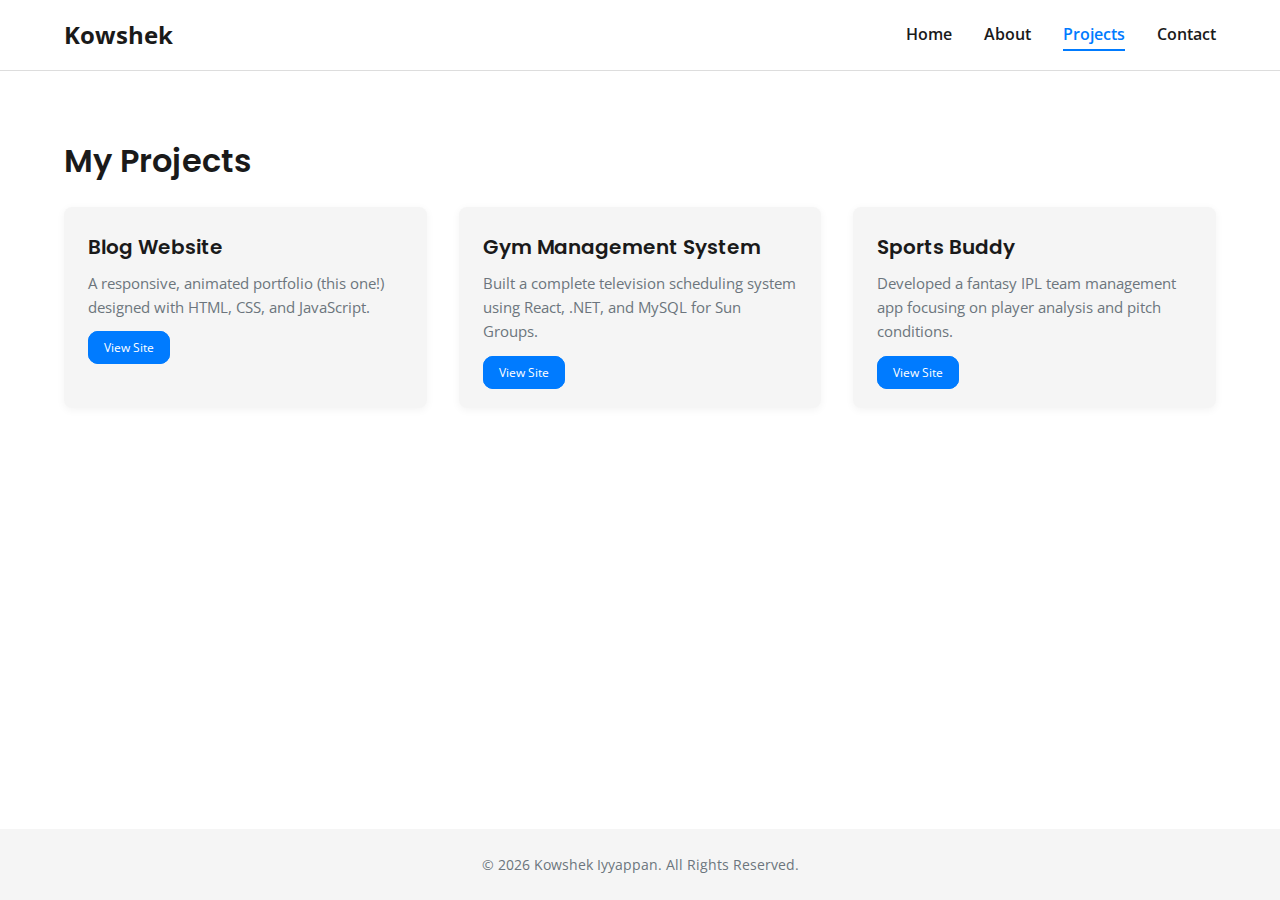
<file: projects.html>
<!DOCTYPE html>
<html lang="en">
  <head>
    <meta charset="UTF-8" />
    <meta name="viewport" content="width=device-width, initial-scale=1.0" />
    <title>Projects | Kowshek Iyyappan</title>
    <link rel="stylesheet" href="style.css" />
    <link rel="icon" href="Favicon.png" type="image/png" />
  </head>
  <body>
    <header>
      <nav class="navbar">
        <div class="logo">Kowshek</div>
        <ul class="nav-links">
          <li><a href="index.html">Home</a></li>
          <li><a href="about.html">About</a></li>
          <li><a href="projects.html" class="active">Projects</a></li>
          <li><a href="contact.html">Contact</a></li>
        </ul>
      </nav>
    </header>

    <section class="projects-section fade-in">
      <div class="container">
        <h1>My Projects</h1>

        <div class="projects-grid">
          <!-- Project 1 -->
          <div class="project-card">
            <!-- <img src="assets/project2.jpg" alt="Project 2" /> -->
            <div class="project-content">
              <h2>Blog Website</h2>
              <p>
                A responsive, animated portfolio (this one!) designed with HTML,
                CSS, and JavaScript.
              </p>
              <!-- <button onclick="openModal('portfolio')">View Details</button> -->
              <a
                href="https://kowshek.github.io/Blog-Website/"
                target="_blank"
                class="Viewbtn"
                >View Site</a
              >
            </div>
          </div>

          <!-- Project 2 -->

          <div class="project-card">
            <!-- <img src="assets/project1.jpg" alt="Project 1" /> -->
            <div class="project-content">
              <h2>Gym Management System</h2>
              <p>
                Built a complete television scheduling system using React, .NET,
                and MySQL for Sun Groups.
              </p>
              <!-- <button onclick="openModal('tv')">View Details</button> -->
              <a href="" class="Viewbtn">View Site</a>
            </div>
          </div>

          <!-- Project 3 -->
          <div class="project-card">
            <!-- <img src="assets/project3.jpg" alt="Project 3" /> -->
            <div class="project-content">
              <h2>Sports Buddy</h2>
              <p>
                Developed a fantasy IPL team management app focusing on player
                analysis and pitch conditions.
              </p>
              <!-- <button onclick="openModal('fantasy')">View Details</button> -->
              <a href="" class="Viewbtn">View Site</a>
            </div>
          </div>
        </div>
      </div>
    </section>

    <!-- Modals -->
    <div id="modal" class="modal">
      <div class="modal-content">
        <span class="close-btn" onclick="closeModal()">&times;</span>
        <div id="modal-body"></div>
      </div>
    </div>

    <footer class="fade-in">
      <p>© <span id="year"></span> Kowshek Iyyappan. All Rights Reserved.</p>
    </footer>

    <script src="script.js"></script>
  </body>
</html>
</file>
<file: style.css>
@import url("https://fonts.googleapis.com/css2?family=Open+Sans:wght@400;600&family=Poppins:wght@500;700&display=swap");

* {
  margin: 0;
  padding: 0;
  box-sizing: border-box;
}

body {
  font-family: "Open Sans", sans-serif;
  background-color: #ffffff;
  color: #1a1a1a;
  line-height: 1.6;
}
.typewriter {
  font-family: "IBM Plex Sans", sans-serif;
  font-weight: 600;
  font-size: 2.5rem;
  color: #2b2b2b;
  border-right: 2px solid #333;
  white-space: nowrap;
  overflow: hidden;
}
.HomePageText {
  font-family: "IBM Plex Sans", sans-serif;
}
footer {
  position: fixed;
  bottom: 0;
  left: 0;
  width: 100%;
  background-color: #f5f5f5;
  text-align: center;
  padding: 1.5rem 0;
  font-size: 0.9rem;
  color: #6c757d;
}

h1,
h2,
h3 {
  font-family: "Poppins", sans-serif;
  font-weight: 600;
  color: #1a1a1a;
}

a {
  color: #007bff;
  text-decoration: none;
  transition: 0.3s;
}
/* 
a:hover {
  color: #0056b3;
} */

header {
  background-color: #ffffff;
  border-bottom: 1px solid #ddd;
  padding: 1rem 5%;
  position: sticky;
  top: 0;
  z-index: 1000;
}

.navbar {
  display: flex;
  justify-content: space-between;
  align-items: center;
}

.logo {
  font-size: 1.5rem;
  font-weight: bold;
  color: #1a1a1a;
}

.nav-links {
  list-style: none;
  display: flex;
  gap: 2rem;
}

.nav-links a {
  font-weight: 600;
  color: #1a1a1a;
}

.nav-links a.active {
  color: #007bff;
  border-bottom: 2px solid #007bff;
  padding-bottom: 4px;
}

section {
  padding: 4rem 5%;
}

.hero {
  display: flex;
  align-items: center;
  gap: 2rem;
  flex-wrap: wrap;
  min-height: 80vh;
}

.hero-content {
  flex: 1;
}

.hero-content h1 {
  font-size: 3rem;
  margin-bottom: 1rem;
}

.hero-content p {
  font-size: 1.1rem;
  color: #6c757d;
  max-width: 520px;
}

.hero-buttons {
  margin-top: 2rem;
  display: flex;
  gap: 1rem;
}

.hero-buttons a {
  padding: 0.75rem 1.5rem;
  border-radius: 50px;
  font-weight: 600;
  border: 1px solid white;
}
.hero-buttons a:hover {
  background-color: #57a2ff;
}
.hero-buttons a:hover {
  color: black;
}
.btn-primary {
  background-color: #007bff;
  color: white;
  border: none;
}

.btn-primary:hover {
  background-color: #0056b3;
}

.btn-secondary {
  border: 1px solid #007bff;
  color: #007bff;
  background: none;
}

.btn-secondary:hover {
  background-color: #e6f0ff;
}

.profile-pic {
  max-width: 100px;
  height: 100px;
  border-radius: 50%;
  box-shadow: 0 2px 10px rgba(0, 0, 0, 0.1);
}

.about-grid {
  display: grid;
  grid-template-columns: 1fr 2fr;
  gap: 3rem;
  align-items: center;
  margin-top: 45px;
}

.projects-grid {
  display: grid;
  grid-template-columns: repeat(auto-fit, minmax(280px, 1fr));
  gap: 2rem;
  margin-top: 20px;
}

.project-card {
  background-color: #f5f5f5;
  border-radius: 8px;
  overflow: hidden;
  box-shadow: 0 2px 8px rgba(0, 0, 0, 0.05);
  transition: transform 0.3s;
}

.project-card:hover {
  transform: translateY(-5px);
}

.project-card img {
  width: 100%;
  height: 200px;
  object-fit: cover;
}

.project-content {
  padding: 1.5rem;
}

.project-content h2 {
  font-size: 1.25rem;
  margin-bottom: 0.5rem;
}

.project-content p {
  font-size: 0.95rem;
  color: #6c757d;
  margin-bottom: 15px;
}

.project-card button {
  margin-top: 1rem;
  padding: 0.5rem 1rem;
  border: none;
  border-radius: 6px;
  background-color: #007bff;
  color: white;
  cursor: pointer;
  transition: 0.3s;
}

.project-card button:hover {
  background-color: #0056b3;
}

form {
  max-width: 600px;
  margin: 0 auto;
}

.form-group {
  margin-bottom: 1.5rem;
  font-family: "Open Sans", sans-serif;
}
.form-group textarea,
input {
  font-family: "Open Sans", sans-serif;
}
input,
textarea {
  width: 100%;
  padding: 0.75rem;
  border: 1px solid #ccc;
  border-radius: 6px;
  font-size: 1rem;
}

button[type="submit"] {
  padding: 0.75rem 2rem;
  background-color: #007bff;
  border: none;
  color: #fff;
  font-weight: bold;
  border-radius: 6px;
  cursor: pointer;
  transition: 0.3s;
}

button[type="submit"]:hover {
  background-color: #0056b3;
}

/* Modal Styling */
.modal {
  display: none;
  position: fixed;
  z-index: 999;
  left: 0;
  top: 0;
  width: 100%;
  height: 100%;
  background: rgba(0, 0, 0, 0.6);
  justify-content: center;
  align-items: center;
}

.modal-content {
  background: #fff;
  padding: 2rem;
  width: 90%;
  max-width: 600px;
  border-radius: 8px;
  position: relative;
}

.close-btn {
  position: absolute;
  right: 1rem;
  top: 1rem;
  font-size: 1.5rem;
  cursor: pointer;
}

@media (max-width: 768px) {
  .about-grid {
    grid-template-columns: 1fr;
    text-align: center;
  }

  .projects-grid {
    grid-template-columns: 1fr;
  }

  .hero {
    flex-direction: column-reverse;
    text-align: center;
  }
}
.intro {
  padding: 5px;
}

.Viewbtn {
  border: 1px solid #007bff;
  border-radius: 10px;
  padding: 7px 15px 7px 15px;
  font-size: 12px;
  background-color: #007bff;
  color: white;
}

.social-hover-wrap {
  display: inline-block;
  font-weight: 600;
  margin: 10px 0px 0px 48px;
}

.social-icons-hidden {
  display: flex;
  justify-content: center;
  gap: 15px;
  margin-top: 10px;
  opacity: 0;
  transform: translateY(10px);
  pointer-events: none;
  transition: opacity 0.4s ease, transform 0.3s ease;
}

.social-hover-wrap:hover .social-icons-hidden {
  opacity: 1;
  transform: translateY(0);
  pointer-events: auto;
}

.social-icons-hidden a {
  font-size: 1.3rem;
  color: #444;
  transition: transform 0.3s ease, color 0.3s ease;
}

.social-icons-hidden a:hover {
  transform: scale(1.2);
  color: #0a66c2; /* LinkedIn Blue or adapt per brand */
}
@media (max-width: 768px) {
  .hero-buttons {
    flex-direction: column;
    align-items: center;
  }
}
</file>
